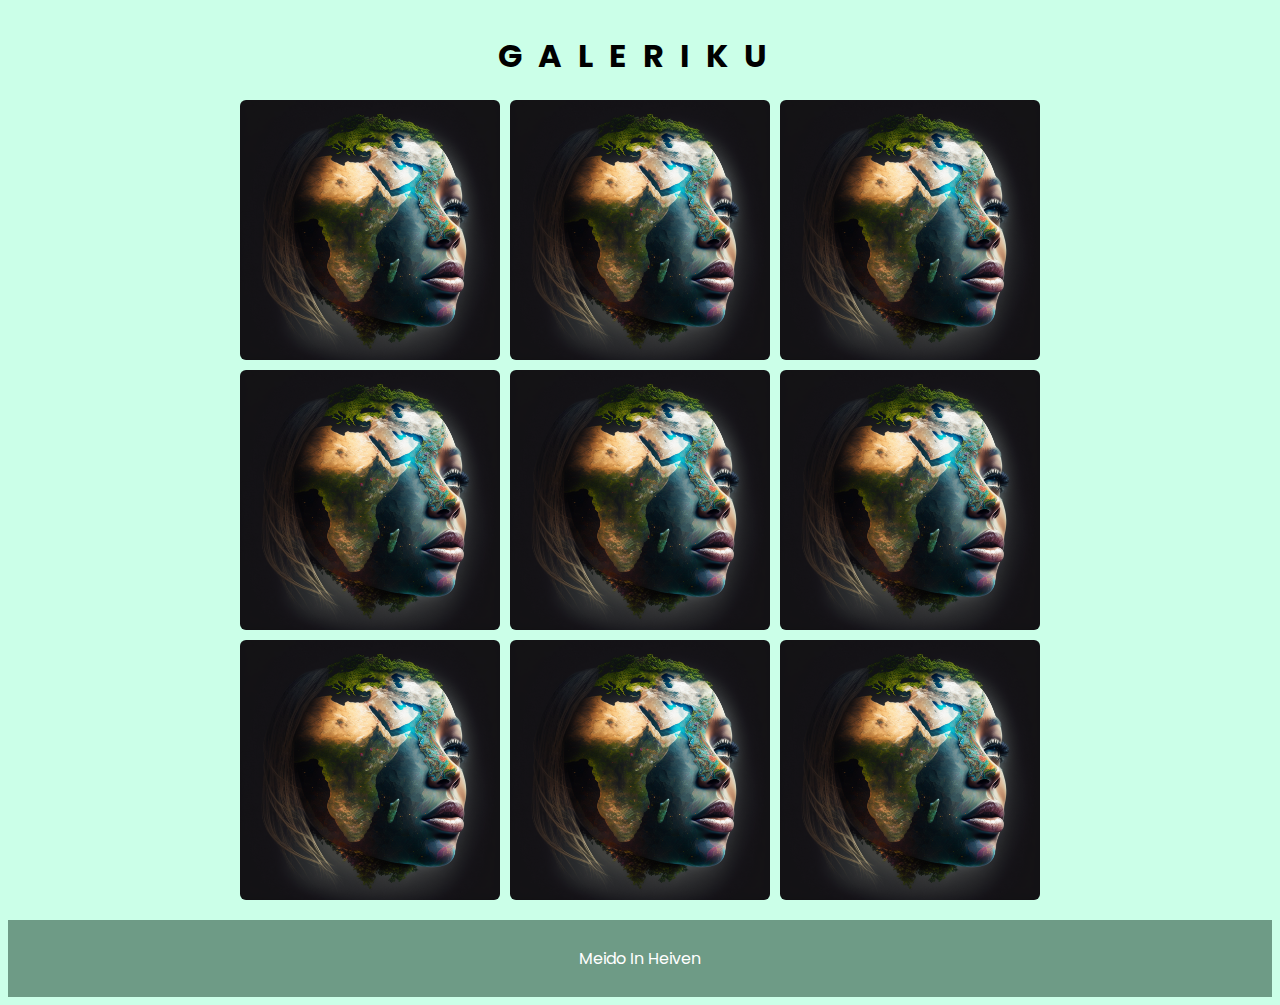
<file: index.html>
<!DOCTYPE html>
<html lang="en">
<head>
    <meta charset="UTF-8">
    <meta http-equiv="X-UA-Compatible" content="IE=edge">
    <meta name="viewport" content="width=device-width, initial-scale=1.0">
    <title>Document</title>
    <link rel="stylesheet" href="style.css">
    <link rel="preconnect" href="https://fonts.googleapis.com">
    <link rel="preconnect" href="https://fonts.gstatic.com" crossorigin>
    <link href="https://fonts.googleapis.com/css2?family=Poppins&display=swap" rel="stylesheet">
</head>
<body>
    <header>
        <h1 id="title">GALERIKU</h1>
    </header>
    <main>
        <div class="gallery">
            <div class="baris">
                <img src="Image/MotherEarth.png" alt="gambar0">
                <img src="Image/MotherEarth.png" alt="gambar1">
                <img src="Image/MotherEarth.png" alt="gambar3">
            </div>
            <div class="baris">
                <img src="Image/MotherEarth.png" alt="gambar0">
                <img src="Image/MotherEarth.png" alt="gambar1">
                <img src="Image/MotherEarth.png" alt="gambar3">
            </div>
            <div class="baris">
                <img src="Image/MotherEarth.png" alt="gambar0">
                <img src="Image/MotherEarth.png" alt="gambar1">
                <img src="Image/MotherEarth.png" alt="gambar3">
            </div>
        </div>
    </main>
    <footer>
        <p>Meido In Heiven</p>
    </footer>
</body>
</html>
</file>
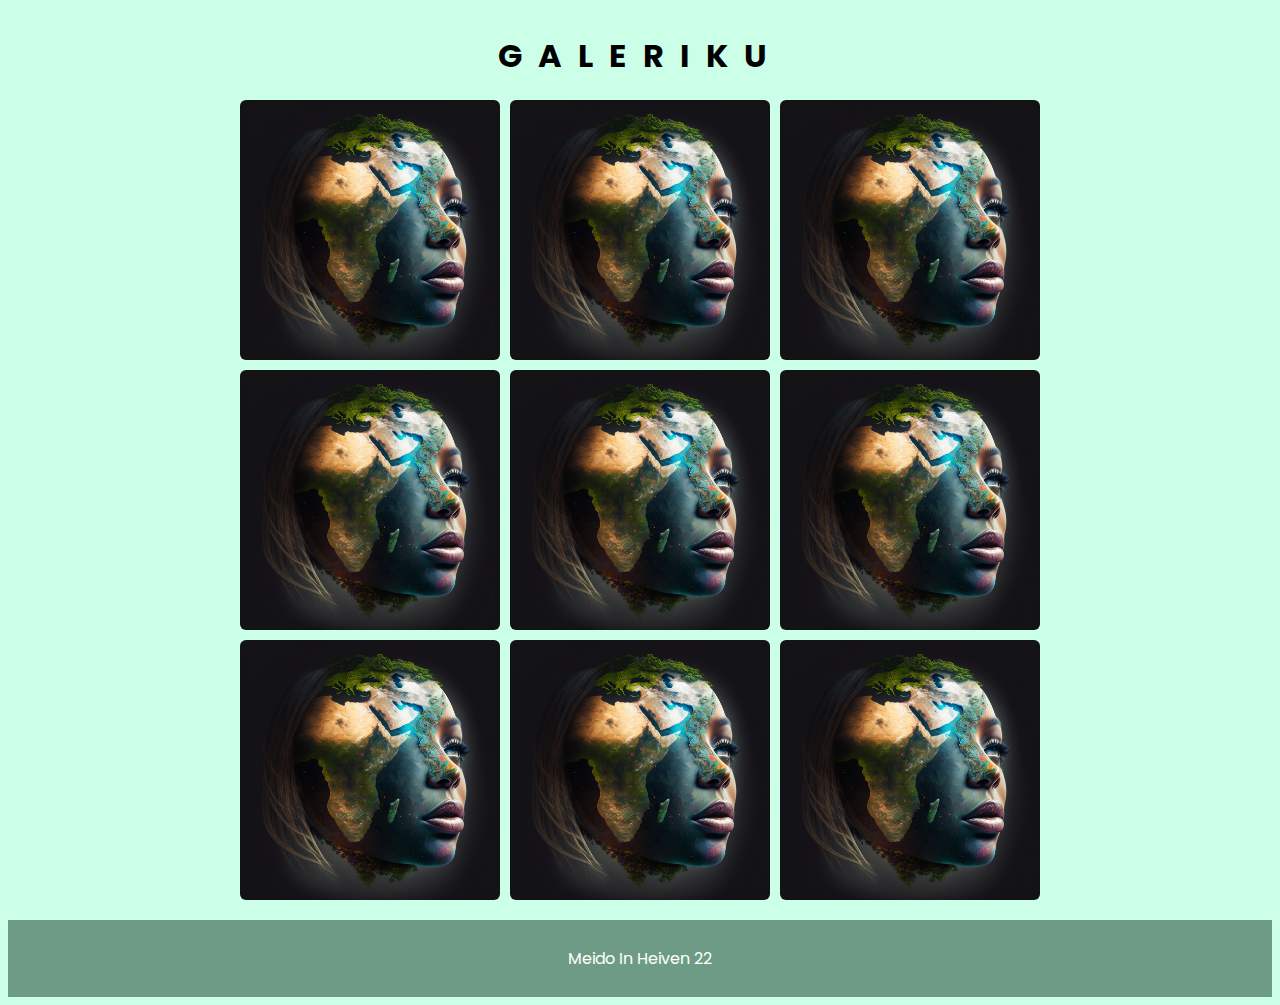
<file: Per1/index.html>
<!DOCTYPE html>
<html lang="en">
<head>
    <meta charset="UTF-8">
    <meta http-equiv="X-UA-Compatible" content="IE=edge">
    <meta name="viewport" content="width=device-width, initial-scale=1.0">
    <title>Document</title>
    <link rel="stylesheet" href="style.css">
    <link rel="preconnect" href="https://fonts.googleapis.com">
    <link rel="preconnect" href="https://fonts.gstatic.com" crossorigin>
    <link href="https://fonts.googleapis.com/css2?family=Poppins&display=swap" rel="stylesheet">
</head>
<body>
    <header>
        <h1 id="title">GALERIKU</h1>
    </header>
    <main>
        <div class="gallery">
            <div class="baris">
                <img src="Image/MotherEarth.png" alt="gambar0">
                <img src="Image/MotherEarth.png" alt="gambar1">
                <img src="Image/MotherEarth.png" alt="gambar3">
            </div>
            <div class="baris">
                <img src="Image/MotherEarth.png" alt="gambar0">
                <img src="Image/MotherEarth.png" alt="gambar1">
                <img src="Image/MotherEarth.png" alt="gambar3">
            </div>
            <div class="baris">
                <img src="Image/MotherEarth.png" alt="gambar0">
                <img src="Image/MotherEarth.png" alt="gambar1">
                <img src="Image/MotherEarth.png" alt="gambar3">
            </div>
        </div>
    </main>
    <footer>
        <p>Meido In Heiven 22</p>
    </footer>
</body>
</html>
</file>
<file: style.css>
body{
    font-family: 'Poppins',sans-serif;
    background-color: #cbffe8;
}
header{
    text-align: center;
    margin-top: 32px;
}
#title{
    letter-spacing: 1rem;
    margin: auto;
}
main{
    flex-grow: 1;
}
.gallery{
    display: grid;
    grid-template-columns: 1fr 1fr 1fr;
    gap: 10px;
    max-width: 800px;
    margin: 20px auto;
}
.baris{
    display: flex;
    flex-direction: column;
    gap: 10px;
}
img{
    width: 100%;
    border-radius: 6px;
}

footer{
    color: rgb(255, 255, 255);
    background-color: #6e9b86;
    text-align: center;
    padding:10px;
}
</file>
<file: Per1/style.css>
body{
    font-family: 'Poppins',sans-serif;
    background-color: #cbffe8;
}
header{
    text-align: center;
    margin-top: 32px;
}
#title{
    letter-spacing: 1rem;
    margin: auto;
}
main{
    flex-grow: 1;
}
.gallery{
    display: grid;
    grid-template-columns: 1fr 1fr 1fr;
    gap: 10px;
    max-width: 800px;
    margin: 20px auto;
}
.baris{
    display: flex;
    flex-direction: column;
    gap: 10px;
}
img{
    width: 100%;
    border-radius: 6px;
}

footer{
    color: rgb(255, 255, 255);
    background-color: #6e9b86;
    text-align: center;
    padding:10px;
}
</file>
